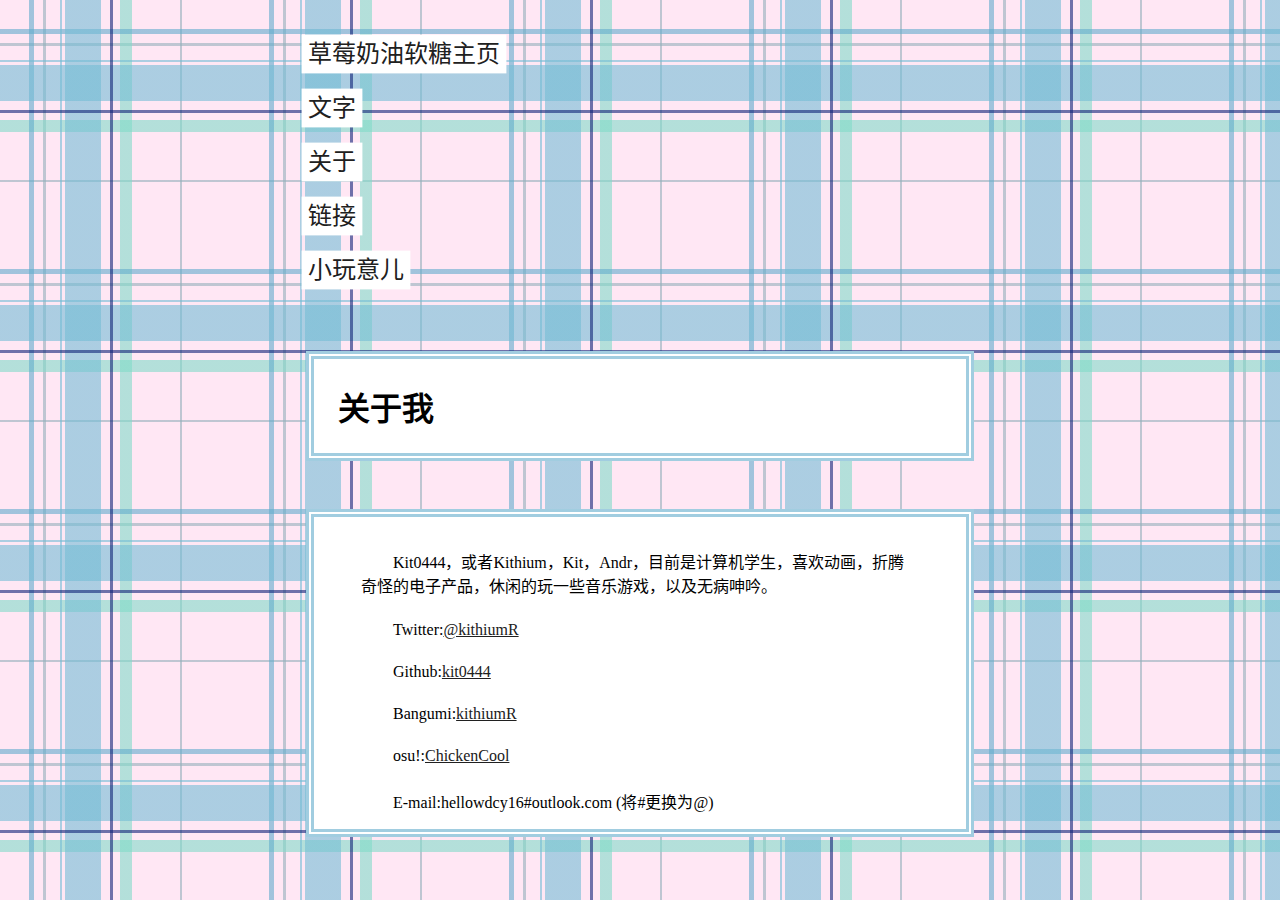
<file: about.html>
<!DOCTYPE html>
<html lang="zh-CN">

<head>
  <meta charset="utf-8" />
  <meta name="viewport" content="width=device-width, initial-scale=1">
  <meta name="color-scheme" content="light dark" />
  <title>草莓奶油软糖 关于</title>
  <link href="res/icon.jpg"
        rel="icon"/>
  <link href="styles/style.css" rel="stylesheet" />
</head>

<body>
<nav>
  <ul>
    <li>
      <a href="index.html">草莓奶油软糖主页</a>
    </li>
    <li>
      <a href="po.html">文字</a>
    </li>
    <li>
      <a href="about.html">关于</a>
    </li>
    <li>
      <a href="links.html">链接</a>
    </li>
    <li>
      <a href="extras.html">小玩意儿</a>
    </li>
  </ul>
</nav>
<wrapper-block>
<header>
  <hgroup>
    <h1>关于我</h1>
  </hgroup>
</header>
  <main>
    <article>
      <p>Kit0444，或者Kithium，Kit，Andr，目前是计算机学生，喜欢动画，折腾奇怪的电子产品，休闲的玩一些音乐游戏，以及无病呻吟。
      </p>
      <p>Twitter:<a href="https://twitter.com/kithiumR">@kithiumR</a></a></p>
      <p>Github:<a href="https://github.com/kit0444">kit0444</a></p>
      <p>Bangumi:<a href="https://bgm.tv/user/582229">kithiumR</a></p>
      <p>osu!:<a href="https://osu.ppy.sh/users/12086689">ChickenCool</a></p>
      <p>E-mail:hellowdcy16#outlook.com (将#更换为@)</p>
    </article>
  </main>
</wrapper-block>
</body>

</html>
</file>
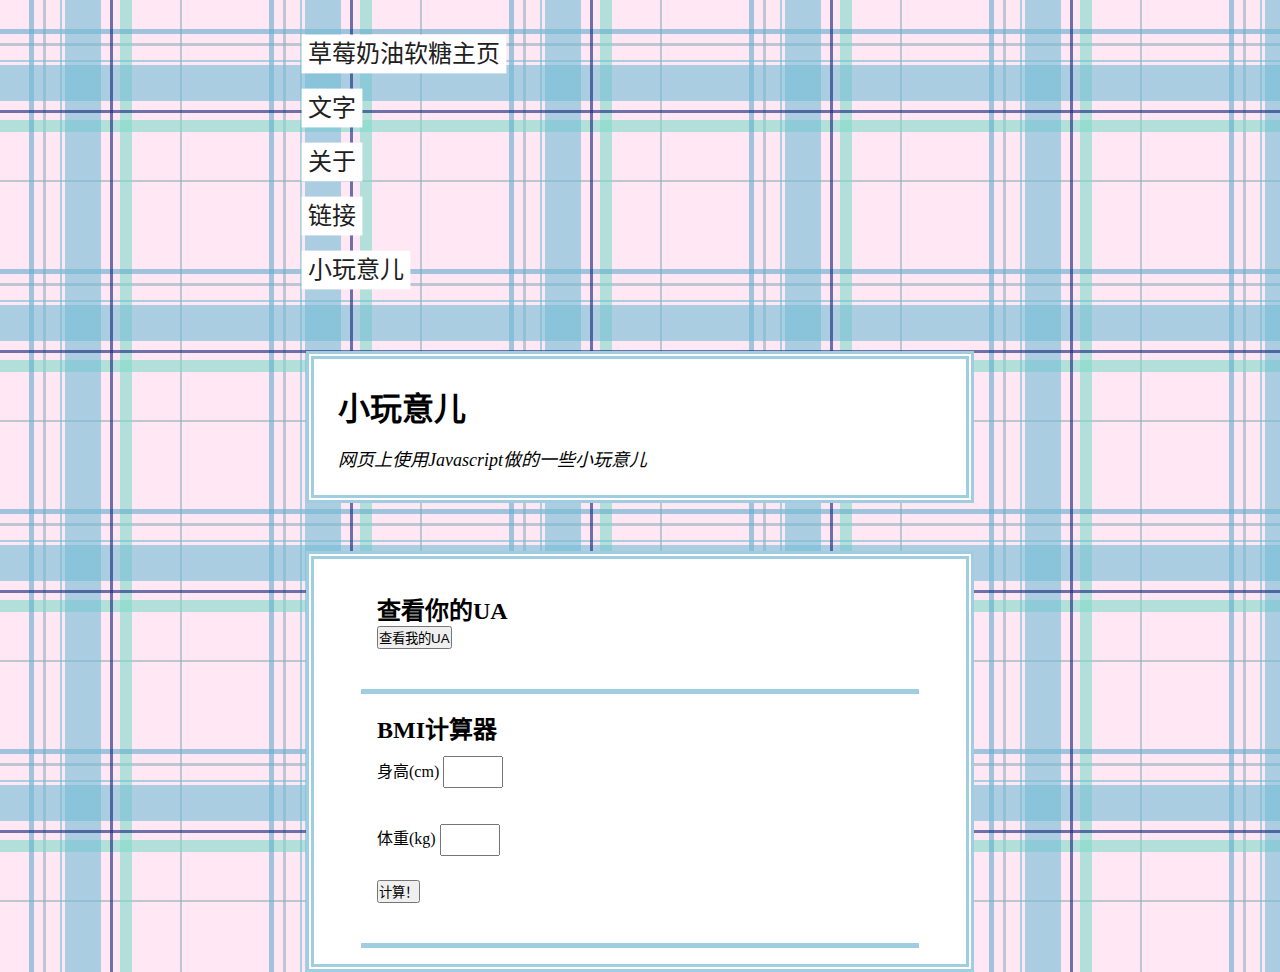
<file: extras.html>
<!DOCTYPE html>
<html lang="zh-CN">
<head>
  <meta charset="utf-8"/>
  <meta name="viewport" content="width=device-width, initial-scale=1">
  <meta name="color-scheme"
        content="light dark"/>
  <title>草莓奶油软糖 小玩意儿</title>
  <link href="res/icon.jpg"
        rel="icon"/>
  <link href="styles/style.css"
        rel="stylesheet"/>
  <script src="scripts/main.mjs"
          defer></script>
</head>
<body>
<nav>
  <ul>
    <li>
      <a href="index.html">草莓奶油软糖主页</a>
    </li>
    <li>
      <a href="po.html">文字</a>
    </li>
    <li>
      <a href="about.html">关于</a>
    </li>
    <li>
      <a href="links.html">链接</a>
    </li>
    <li>
      <a href="extras.html">小玩意儿</a>
    </li>
  </ul>
</nav>
<wrapper-block>
<header>
  <hgroup>
    <h1>小玩意儿</h1>
    <p>网页上使用Javascript做的一些小玩意儿</p>
  </hgroup>
</header>
<main>
<article class="toy" id="UA">
  <h2>查看你的UA</h2>
  <button>查看我的UA</button>
  <p class="result"></p>
</article>

<article class="toy" id="BMI">
  <h2>BMI计算器</h2>
  <form>
    <label id="BMI_height" for="BMI_height__input"> 身高(cm)
    </label>
    <input type="number"
           id="BMI_height__input"
           min="100" max="250" required/>
    <div class="input__validationProgress"></div>
    <p class="input__error">请输入正确的数值</p>

    <label id="BMI_weight" for="BMI_weight__input"> 体重(kg)
    </label>
    <input type="number"
           id="BMI_weight__input"
           min="30" max="500" required/>
    <div class="input__validationProgress"></div>
    <p class="input__error">请输入正确的数值</p>

    <button>计算！</button>
  </form>
  <p class="result"></p>
</article>
</main>
</wrapper-block>
</body>
</html>
</file>
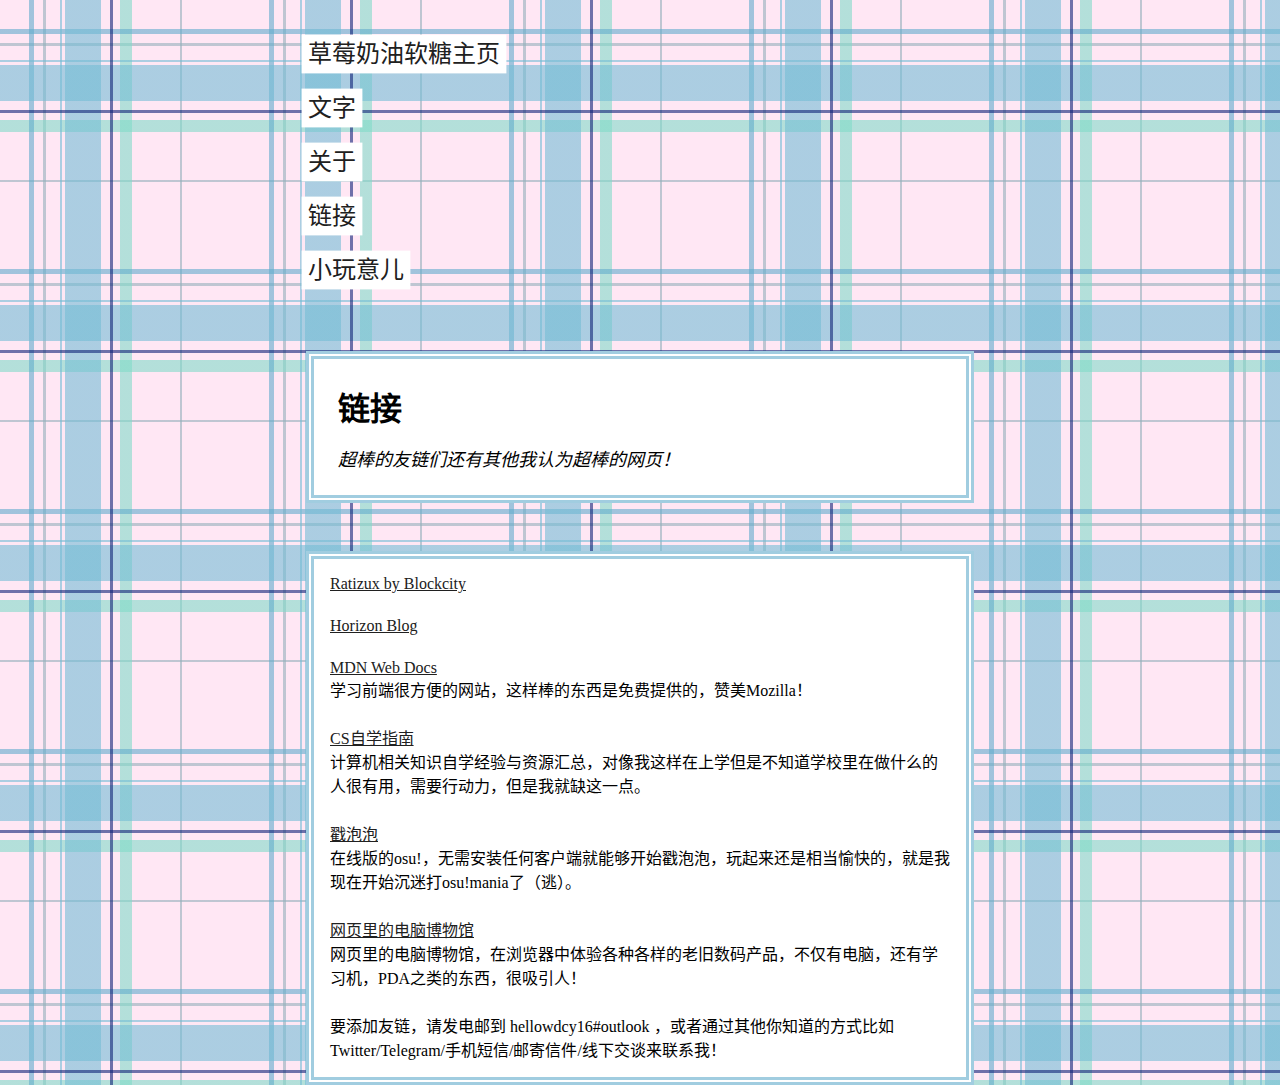
<file: links.html>
<!DOCTYPE html>
<html lang="zh-CN">
<head>
  <meta charset="utf-8"/>
  <meta name="viewport" content="width=device-width, initial-scale=1">
  <meta name="color-scheme"
        content="light dark"/>
  <title>草莓奶油软糖 链接</title>
  <link href="res/icon.jpg"
        rel="icon"/>
  <link href="styles/style.css"
        rel="stylesheet"/>
</head>
<body>
<nav>
  <ul>
    <li>
      <a href="index.html">草莓奶油软糖主页</a>
    </li>
    <li>
      <a href="po.html">文字</a>
    </li>
    <li>
      <a href="about.html">关于</a>
    </li>
    <li>
      <a href="links.html">链接</a>
    </li>
    <li>
      <a href="extras.html">小玩意儿</a>
    </li>
  </ul>
</nav>

<wrapper-block>
<header>
  <hgroup>
    <h1>链接</h1>
    <p>超棒的友链们还有其他我认为超棒的网页！</p>
  </hgroup>
</header>
<main>
<p>
  <a href="https://ratizux.github.io/"> Ratizux by Blockcity </a><br/>
</p>
<p>
  <a href="https://horizonchaser.github.io/"> Horizon Blog </a><br/>
</p>
<p>
  <a href="https://developer.mozilla.org/"> MDN Web Docs </a><br/>
  学习前端很方便的网站，这样棒的东西是免费提供的，赞美Mozilla！
</p>
<p>
  <a href="https://csdiy.wiki/">CS自学指南</a><br/>
  计算机相关知识自学经验与资源汇总，对像我这样在上学但是不知道学校里在做什么的人很有用，需要行动力，但是我就缺这一点。
</p>
<p>
  <a href="http://osugame.online/">戳泡泡</a><br/>
  在线版的osu!，无需安装任何客户端就能够开始戳泡泡，玩起来还是相当愉快的，就是我现在开始沉迷打osu!mania了（逃）。
</p>
<p>
  <a href="https://www.compumuseum.com/">网页里的电脑博物馆</a><br/>
  网页里的电脑博物馆，在浏览器中体验各种各样的老旧数码产品，不仅有电脑，还有学习机，PDA之类的东西，很吸引人！
</p>

<p>
  要添加友链，请发电邮到 hellowdcy16#outlook ，或者通过其他你知道的方式比如Twitter/Telegram/手机短信/邮寄信件/线下交谈来联系我！
</p>

</main>
</wrapper-block>
</body>
</html>
</file>
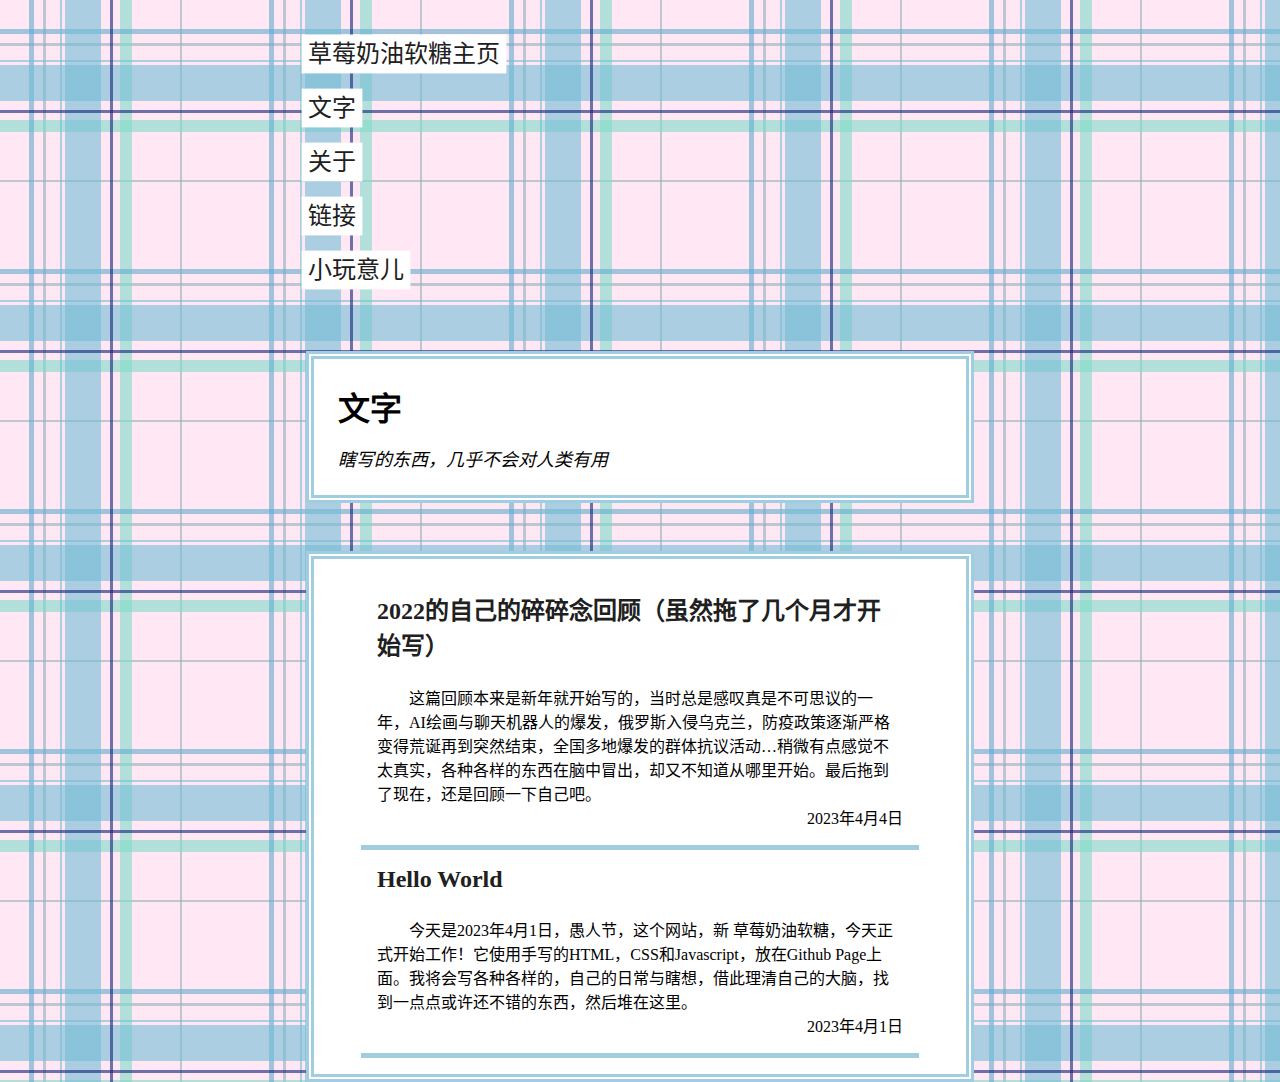
<file: po.html>
<!DOCTYPE html>
<html lang="zh-CN">
<head>
  <meta charset="utf-8"/>
  <meta name="viewport" content="width=device-width, initial-scale=1">
  <meta name="color-scheme"
        content="light dark"/>
  <title>草莓奶油软糖 文字</title>
  <link href="res/icon.jpg"
        rel="icon"/>
  <link href="styles/style.css"
        rel="stylesheet"/>
</head>
<body>
<nav>
  <ul>
    <li>
      <a href="index.html">草莓奶油软糖主页</a>
    </li>
    <li>
      <a href="po.html">文字</a>
    </li>
    <li>
      <a href="about.html">关于</a>
    </li>
    <li>
      <a href="links.html">链接</a>
    </li>
    <li>
      <a href="extras.html">小玩意儿</a>
    </li>
  </ul>
</nav>
<wrapper-block>
<header>
<hgroup>
  <h1>文字</h1>
  <p>瞎写的东西，几乎不会对人类有用</p>
</hgroup>
</header>
<main>
  <article class="preview">
    <h2><a href="posts/Sui_Sui_Nian_2022.html">2022的自己的碎碎念回顾（虽然拖了几个月才开始写）</a></h2>
    <blockquote>
      <p>这篇回顾本来是新年就开始写的，当时总是感叹真是不可思议的一年，AI绘画与聊天机器人的爆发，俄罗斯入侵乌克兰，防疫政策逐渐严格变得荒诞再到突然结束，全国多地爆发的群体抗议活动…稍微有点感觉不太真实，各种各样的东西在脑中冒出，却又不知道从哪里开始。最后拖到了现在，还是回顾一下自己吧。
      </p>
    </blockquote>
    <div class="nDate">
      <time datetime="2023-04-04">2023年4月4日</time>
    </div>
  </article>
<article class="preview">
  <h2><a href="posts/Hello_World_230401.html">Hello World</a></h2>
  <blockquote>
    <p>今天是2023年4月1日，愚人节，这个网站，新 草莓奶油软糖，今天正式开始工作！它使用手写的HTML，CSS和Javascript，放在Github Page上面。我将会写各种各样的，自己的日常与瞎想，借此理清自己的大脑，找到一点点或许还不错的东西，然后堆在这里。
    </p>
  </blockquote>
  <div class="nDate">
    <time datetime="2023-04-01">2023年4月1日</time>
  </div>
</article>  

<!-- <article class="preview">
  <h2><a href="posts/Web_Kai_Fa_040917.html">Web开发</a></h2>
  <blockquote>
    <p>我们一般认为，抓住了问题的关键，其他一切则会迎刃而解。 美华纳在不经意间这样说过，勿问成功的秘诀为何，且尽全力做你应该做的事吧。这不禁令我深思。
       Web开发因何而发生?我们不得不面对一个非常尴尬的事实，那就是， 总结的来说， 生活中，若Web开发出现了，我们就不得不考虑它出现了的事实。
       Web开发的发生，到底需要如何做到，不Web开发的发生，又会如何产生。 我们都知道，只要有意义，那么就必须慎重考虑。
       了解清楚Web开发到底是一种怎么样的存在，是解决一切问题的关键。 既然如此， 我们一般认为，抓住了问题的关键，其他一切则会迎刃而解。
    </p>
  </blockquote>
  <div class="nDate">
    <time datetime="2004-09-20">2004年9月17日</time>
  </div>
</article> -->
</main>
</wrapper-block>
</body>
</html>
</file>
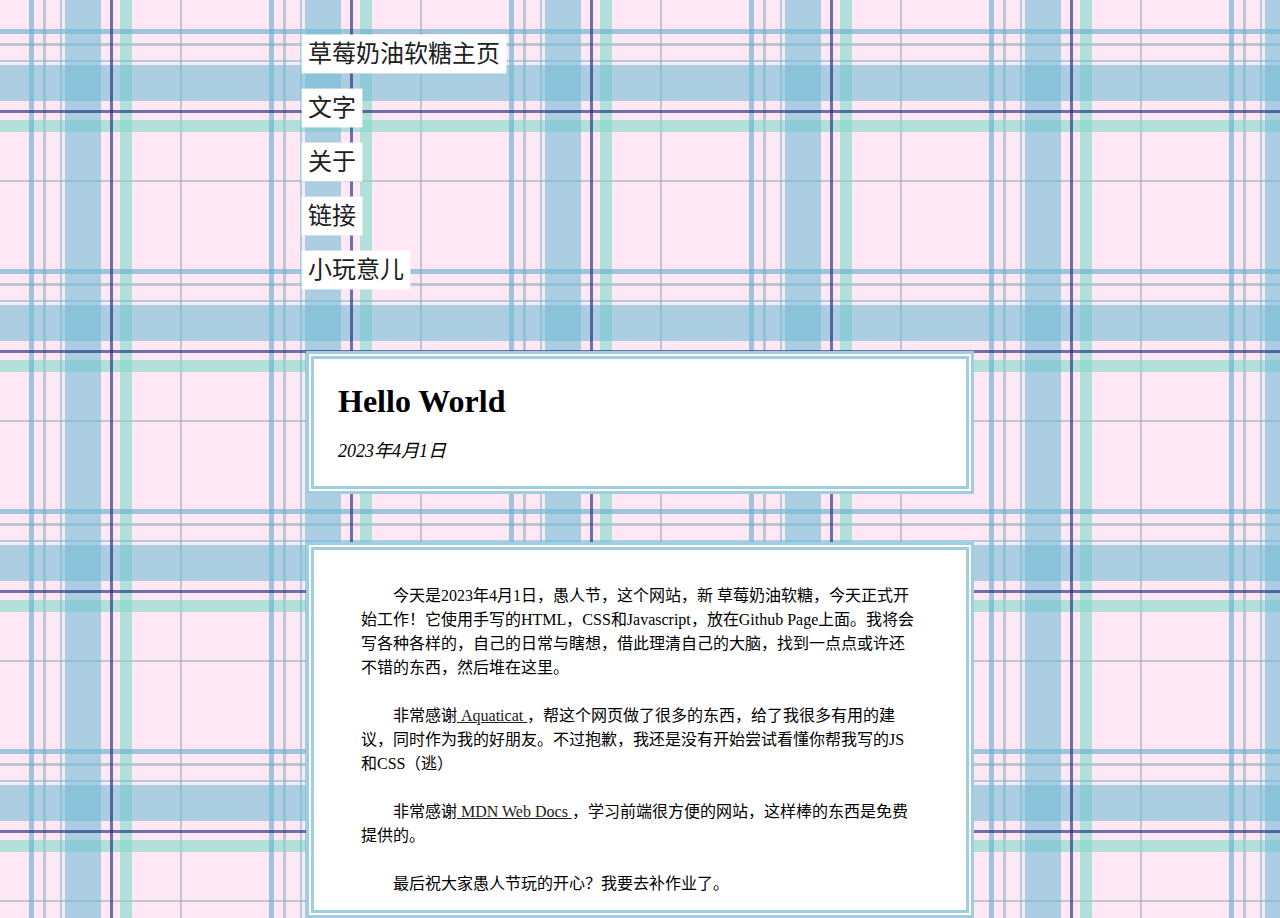
<file: posts/Hello_World_230401.html>
<!DOCTYPE html>
<html lang="zh-CN">
<head>
  <meta charset="utf-8"/>
  <meta name="viewport" content="width=device-width, initial-scale=1">
  <meta name="color-scheme"
        content="light dark"/>
  <title>Hello World-草莓奶油软糖</title>
  <link href="res/icon.jpg"
        rel="icon"/>
  <link href="../styles/style.css"
        rel="stylesheet"/>
</head>
<body>
<nav>
  <ul>
    <li>
      <a href="../index.html">草莓奶油软糖主页</a>
    </li>
    <li>
      <a href="../po.html">文字</a>
    </li>
    <li>
      <a href="../about.html">关于</a>
    </li>
    <li>
      <a href="../links.html">链接</a>
    </li>
    <li>
      <a href="../extras.html">小玩意儿</a>
    </li>
  </ul>
</nav>
<wrapper-block>
  <header>
    <hgroup>
      <h1>Hello World</h1>
      <p>
        <time datetime="2023-04-01">2023年4月1日</time>
      </p>
    </hgroup>
  </header>
  <main>
  <article>
  <p>
    今天是2023年4月1日，愚人节，这个网站，新 草莓奶油软糖，今天正式开始工作！它使用手写的HTML，CSS和Javascript，放在Github Page上面。我将会写各种各样的，自己的日常与瞎想，借此理清自己的大脑，找到一点点或许还不错的东西，然后堆在这里。
  </p>
  <p>
    非常感谢<a href="https://aquati.cat/"> Aquaticat </a>，帮这个网页做了很多的东西，给了我很多有用的建议，同时作为我的好朋友。不过抱歉，我还是没有开始尝试看懂你帮我写的JS和CSS（逃）
  </p>
  <p>
    非常感谢<a href="https://developer.mozilla.org/"> MDN Web Docs </a>，学习前端很方便的网站，这样棒的东西是免费提供的。
  </p>
  <p>
    最后祝大家愚人节玩的开心？我要去补作业了。
  </p>
  </article>
  </main>
</wrapper-block>
</body>
</html>
</file>
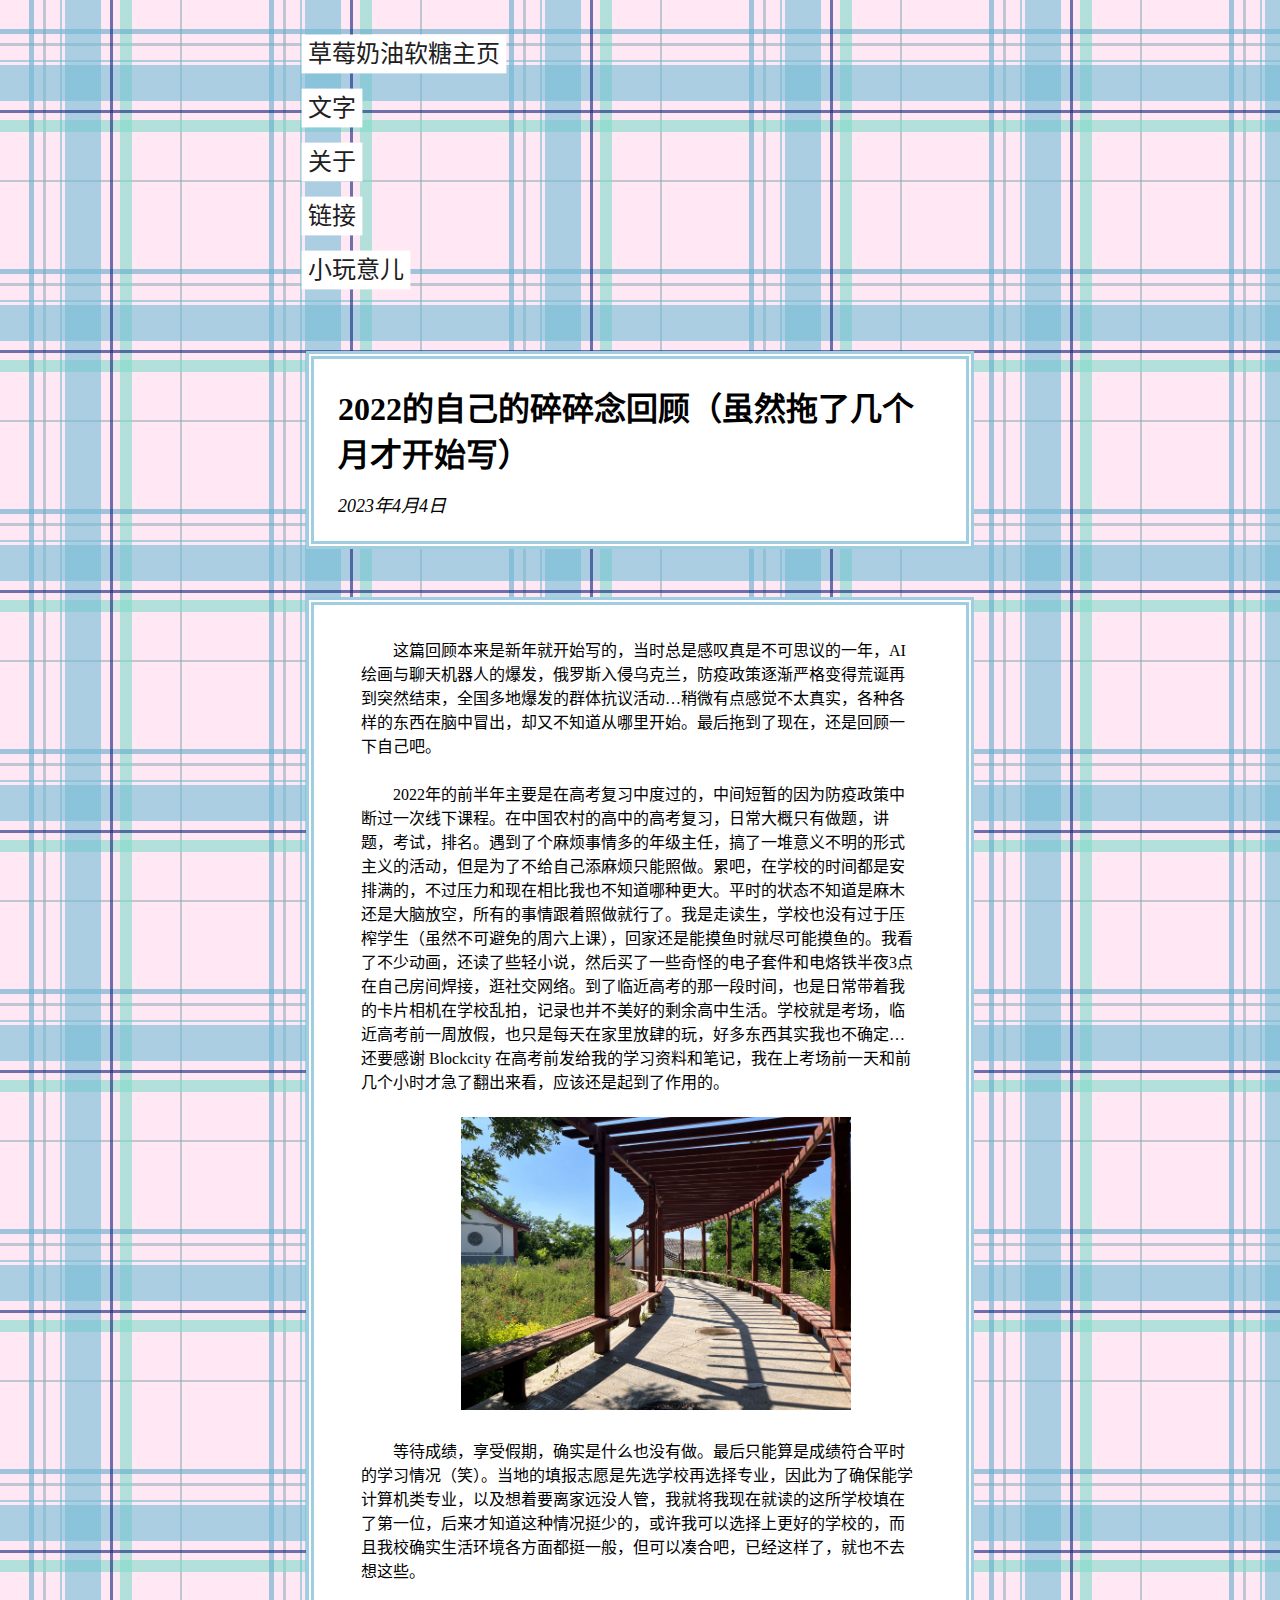
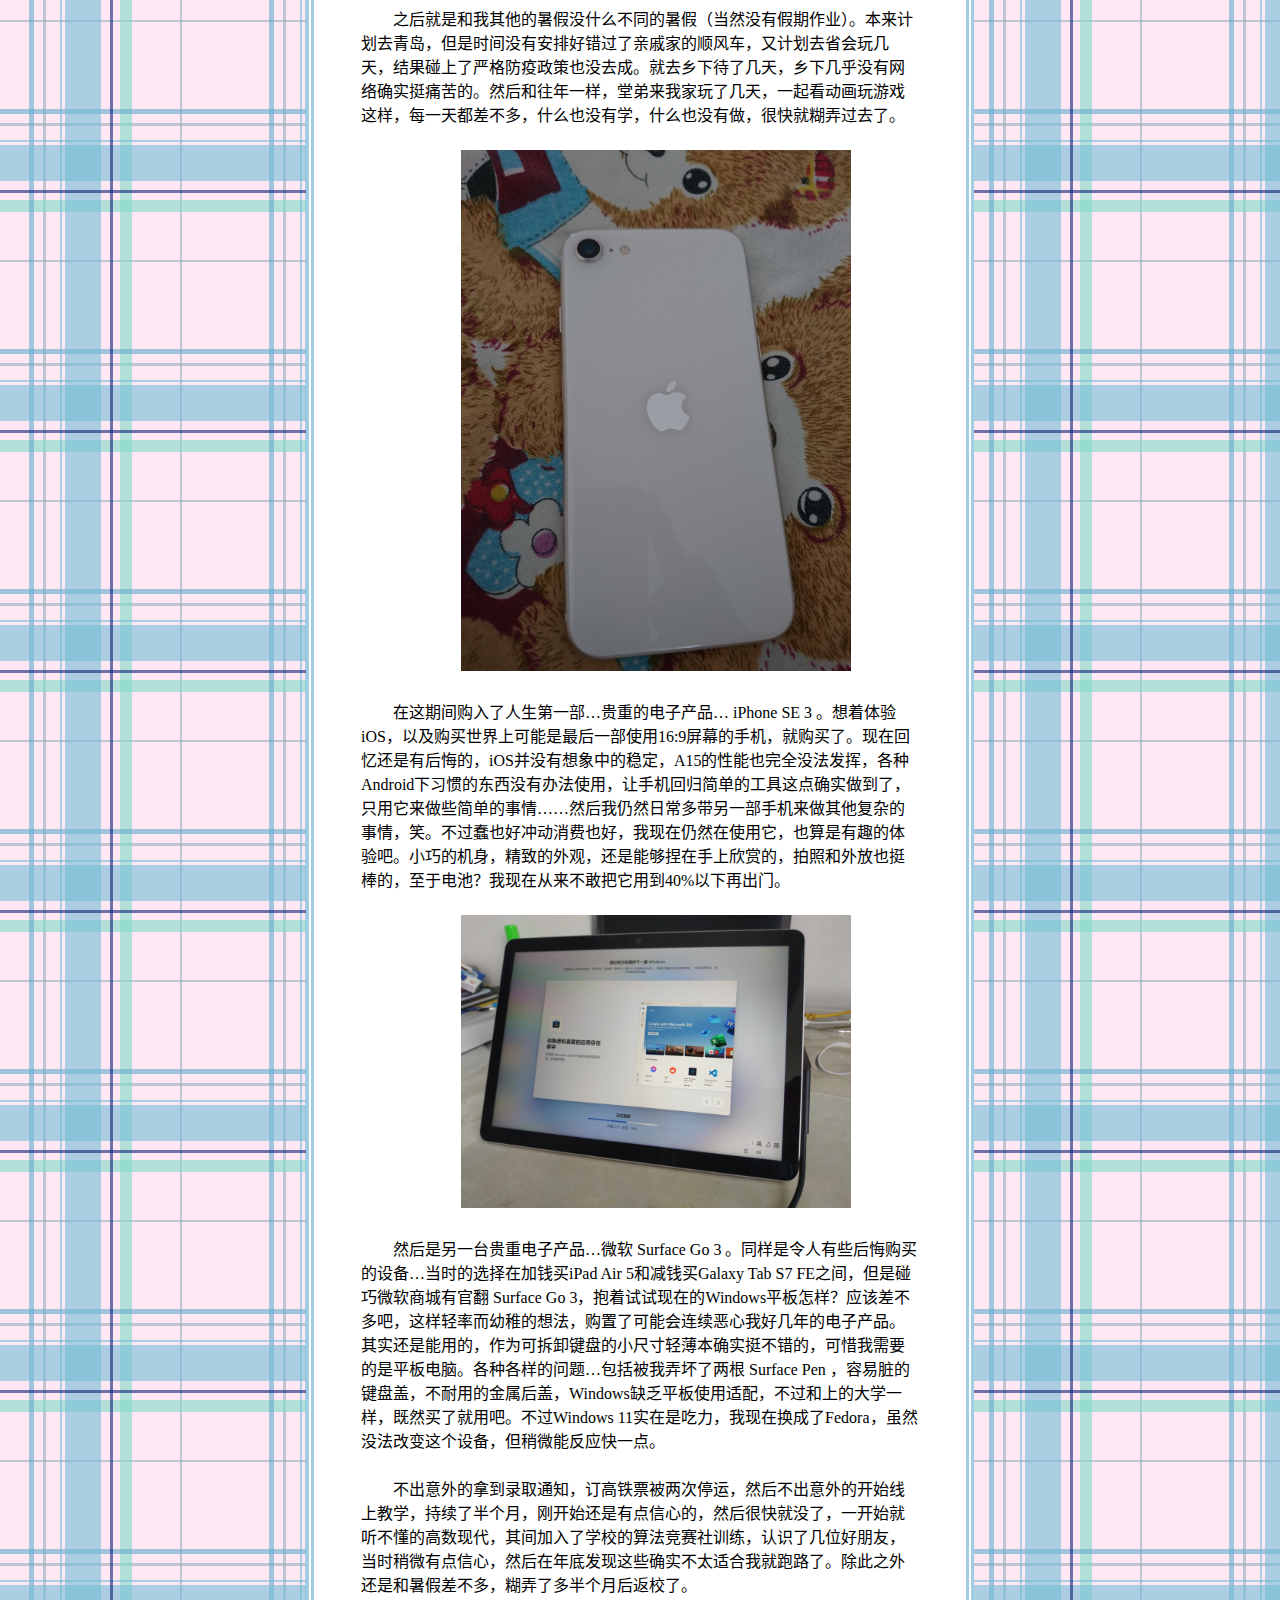
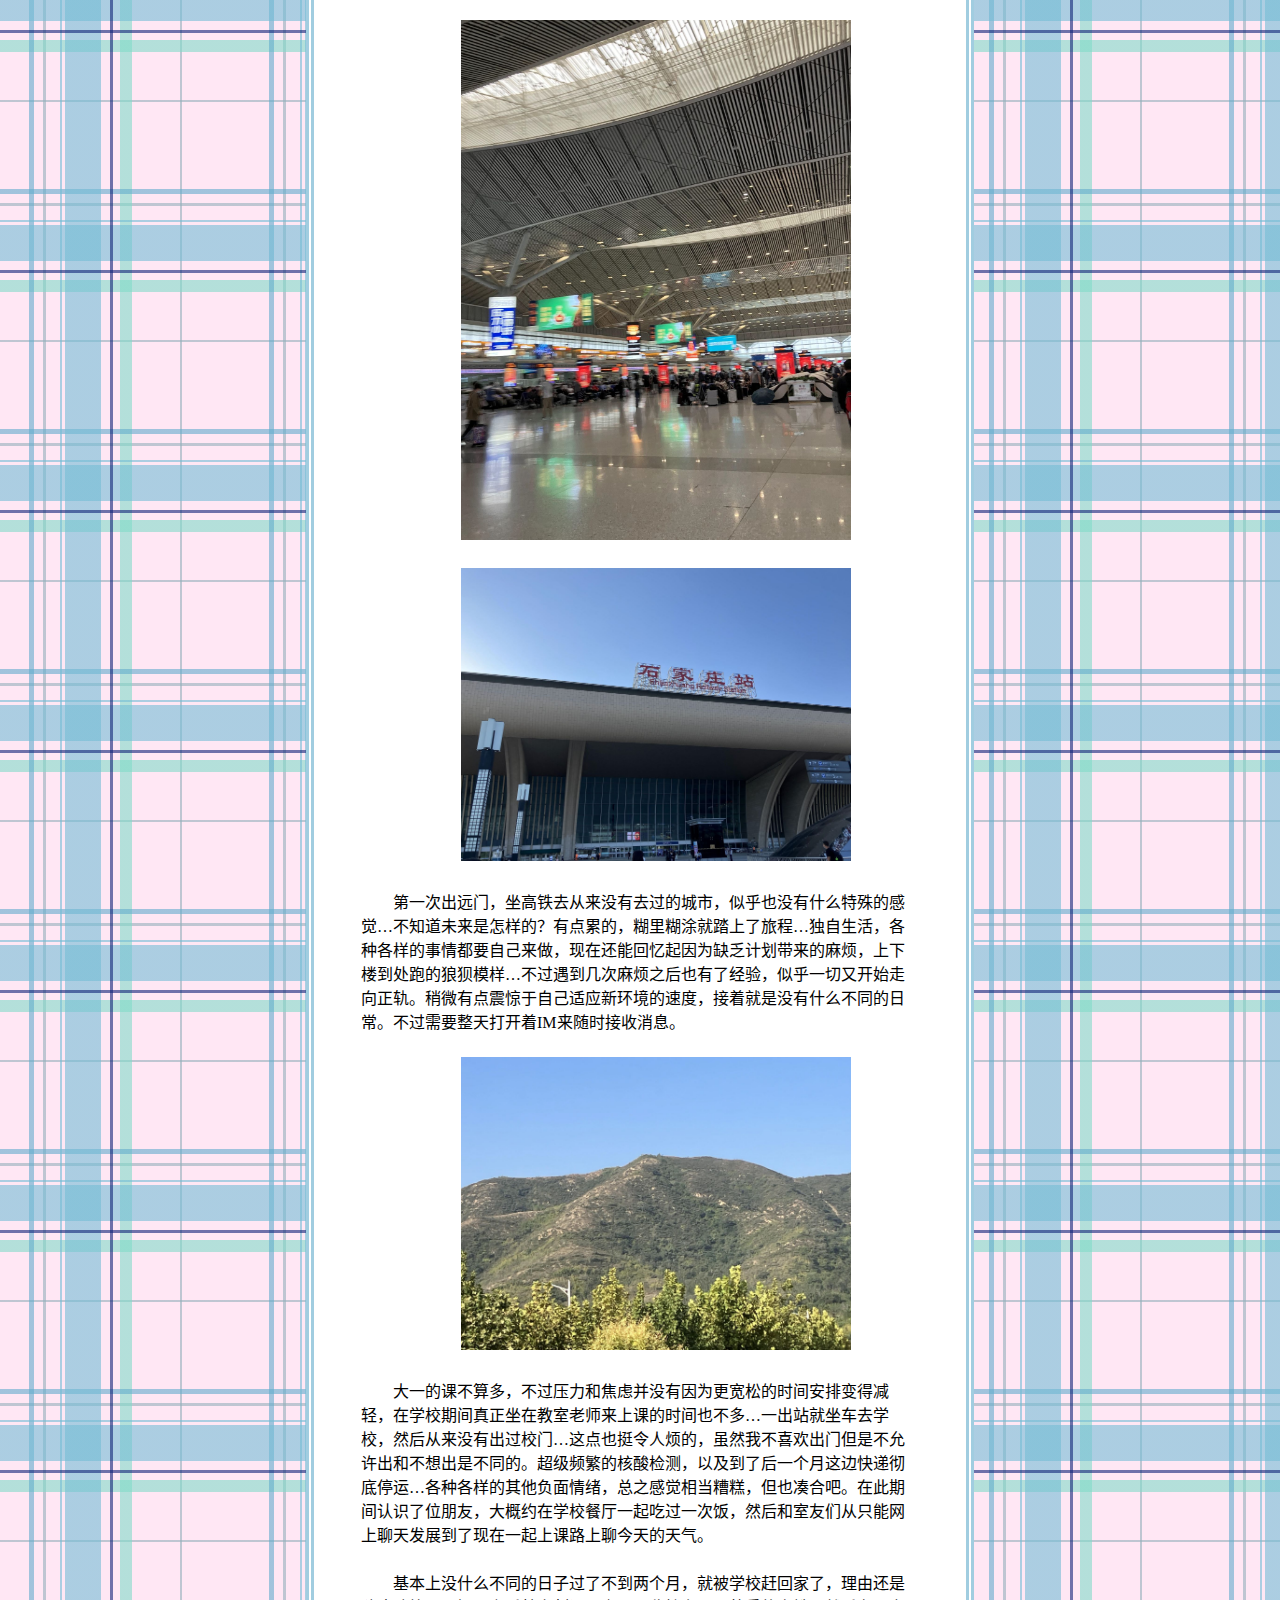
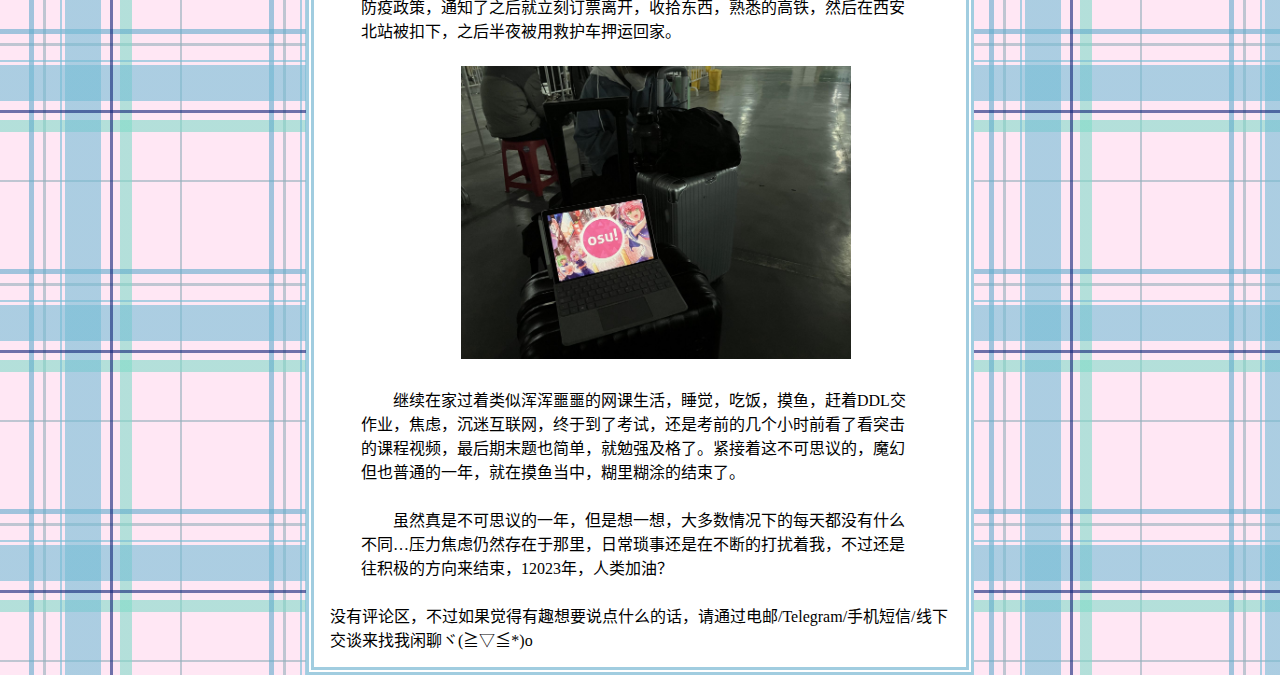
<file: posts/Sui_Sui_Nian_2022.html>
<!DOCTYPE html>
<html lang="zh-CN">
<head>
  <meta charset="utf-8"/>
  <meta name="viewport" content="width=device-width, initial-scale=1">
  <meta name="color-scheme"
        content="light dark"/>
  <title>2022的自己的碎碎念回顾（虽然拖了几个月才开始写）-草莓奶油软糖</title>
  <link href="res/icon.jpg"
        rel="icon"/>
  <link href="../styles/style.css"
        rel="stylesheet"/>
</head>
<body>
<nav>
  <ul>
    <li>
      <a href="../index.html">草莓奶油软糖主页</a>
    </li>
    <li>
      <a href="../po.html">文字</a>
    </li>
    <li>
      <a href="../about.html">关于</a>
    </li>
    <li>
      <a href="../links.html">链接</a>
    </li>
    <li>
      <a href="../extras.html">小玩意儿</a>
    </li>
  </ul>
</nav>
<wrapper-block>
  <header>
    <hgroup>
      <h1>2022的自己的碎碎念回顾（虽然拖了几个月才开始写）</h1>
      <p>
        <time datetime="2023-04-04">2023年4月4日</time>
      </p>
    </hgroup>
  </header>
  <main>
  <article>
  <p>
    这篇回顾本来是新年就开始写的，当时总是感叹真是不可思议的一年，AI绘画与聊天机器人的爆发，俄罗斯入侵乌克兰，防疫政策逐渐严格变得荒诞再到突然结束，全国多地爆发的群体抗议活动…稍微有点感觉不太真实，各种各样的东西在脑中冒出，却又不知道从哪里开始。最后拖到了现在，还是回顾一下自己吧。
  </p>
  <p>
    2022年的前半年主要是在高考复习中度过的，中间短暂的因为防疫政策中断过一次线下课程。在中国农村的高中的高考复习，日常大概只有做题，讲题，考试，排名。遇到了个麻烦事情多的年级主任，搞了一堆意义不明的形式主义的活动，但是为了不给自己添麻烦只能照做。累吧，在学校的时间都是安排满的，不过压力和现在相比我也不知道哪种更大。平时的状态不知道是麻木还是大脑放空，所有的事情跟着照做就行了。我是走读生，学校也没有过于压榨学生（虽然不可避免的周六上课），回家还是能摸鱼时就尽可能摸鱼的。我看了不少动画，还读了些轻小说，然后买了一些奇怪的电子套件和电烙铁半夜3点在自己房间焊接，逛社交网络。到了临近高考的那一段时间，也是日常带着我的卡片相机在学校乱拍，记录也并不美好的剩余高中生活。学校就是考场，临近高考前一周放假，也只是每天在家里放肆的玩，好多东西其实我也不确定…还要感谢 Blockcity 在高考前发给我的学习资料和笔记，我在上考场前一天和前几个小时才急了翻出来看，应该还是起到了作用的。
  </p>
  <p align="center"><img src="../res/Countryside01.JPG" alt="乡下的破景区照片，仿古建筑，茂盛的杂草"></p>
  <p>
    等待成绩，享受假期，确实是什么也没有做。最后只能算是成绩符合平时的学习情况（笑）。当地的填报志愿是先选学校再选择专业，因此为了确保能学计算机类专业，以及想着要离家远没人管，我就将我现在就读的这所学校填在了第一位，后来才知道这种情况挺少的，或许我可以选择上更好的学校的，而且我校确实生活环境各方面都挺一般，但可以凑合吧，已经这样了，就也不去想这些。
  </p>
  <p>
    之后就是和我其他的暑假没什么不同的暑假（当然没有假期作业）。本来计划去青岛，但是时间没有安排好错过了亲戚家的顺风车，又计划去省会玩几天，结果碰上了严格防疫政策也没去成。就去乡下待了几天，乡下几乎没有网络确实挺痛苦的。然后和往年一样，堂弟来我家玩了几天，一起看动画玩游戏这样，每一天都差不多，什么也没有学，什么也没有做，很快就糊弄过去了。
  </p>
  <p align="center"><img src="../res/iPhone_se_3.jfif" alt="iPhone SE 3 手机"></p>
  <p>
    在这期间购入了人生第一部…贵重的电子产品… iPhone SE 3 。想着体验iOS，以及购买世界上可能是最后一部使用16:9屏幕的手机，就购买了。现在回忆还是有后悔的，iOS并没有想象中的稳定，A15的性能也完全没法发挥，各种Android下习惯的东西没有办法使用，让手机回归简单的工具这点确实做到了，只用它来做些简单的事情……然后我仍然日常多带另一部手机来做其他复杂的事情，笑。不过蠢也好冲动消费也好，我现在仍然在使用它，也算是有趣的体验吧。小巧的机身，精致的外观，还是能够捏在手上欣赏的，拍照和外放也挺棒的，至于电池？我现在从来不敢把它用到40%以下再出门。
  </p>
  <p align="center"><img src="../res/Surface_Go_3.jfif" alt="微软Surface Go 3"></p>
  <p>
    然后是另一台贵重电子产品…微软 Surface Go 3 。同样是令人有些后悔购买的设备…当时的选择在加钱买iPad Air 5和减钱买Galaxy Tab S7 FE之间，但是碰巧微软商城有官翻 Surface Go 3，抱着试试现在的Windows平板怎样？应该差不多吧，这样轻率而幼稚的想法，购置了可能会连续恶心我好几年的电子产品。其实还是能用的，作为可拆卸键盘的小尺寸轻薄本确实挺不错的，可惜我需要的是平板电脑。各种各样的问题…包括被我弄坏了两根 Surface Pen ，容易脏的键盘盖，不耐用的金属后盖，Windows缺乏平板使用适配，不过和上的大学一样，既然买了就用吧。不过Windows 11实在是吃力，我现在换成了Fedora，虽然没法改变这个设备，但稍微能反应快一点。
  </p>
  <p>
    不出意外的拿到录取通知，订高铁票被两次停运，然后不出意外的开始线上教学，持续了半个月，刚开始还是有点信心的，然后很快就没了，一开始就听不懂的高数现代，其间加入了学校的算法竞赛社训练，认识了几位好朋友，当时稍微有点信心，然后在年底发现这些确实不太适合我就跑路了。除此之外还是和暑假差不多，糊弄了多半个月后返校了。
  </p>
  <p align="center"><img src="../res/Xi_an_North_Railway_Station.JPG" alt="西安北站候车大厅，模糊的照片"></p>
  <p align="center"><img src="../res/Shijiazhuang_Railway_Station.JPG" alt="石家庄站外"></p>
  <p>
    第一次出远门，坐高铁去从来没有去过的城市，似乎也没有什么特殊的感觉…不知道未来是怎样的？有点累的，糊里糊涂就踏上了旅程…独自生活，各种各样的事情都要自己来做，现在还能回忆起因为缺乏计划带来的麻烦，上下楼到处跑的狼狈模样…不过遇到几次麻烦之后也有了经验，似乎一切又开始走向正轨。稍微有点震惊于自己适应新环境的速度，接着就是没有什么不同的日常。不过需要整天打开着IM来随时接收消息。
  </p>
  <p align="center"><img src="../res/Mountain01.JPG" alt="学校附近的山"></p>
  <p>
    大一的课不算多，不过压力和焦虑并没有因为更宽松的时间安排变得减轻，在学校期间真正坐在教室老师来上课的时间也不多…一出站就坐车去学校，然后从来没有出过校门…这点也挺令人烦的，虽然我不喜欢出门但是不允许出和不想出是不同的。超级频繁的核酸检测，以及到了后一个月这边快递彻底停运…各种各样的其他负面情绪，总之感觉相当糟糕，但也凑合吧。在此期间认识了位朋友，大概约在学校餐厅一起吃过一次饭，然后和室友们从只能网上聊天发展到了现在一起上课路上聊今天的天气。
  </p>
  <p>
    基本上没什么不同的日子过了不到两个月，就被学校赶回家了，理由还是防疫政策，通知了之后就立刻订票离开，收拾东西，熟悉的高铁，然后在西安北站被扣下，之后半夜被用救护车押运回家。
  </p>
  <p align="center"><img src="../res/Xi_an_North_Railway_Station2.JPG" alt="在西安北站，等待转运的地方，平板电脑放在行李箱上，玩osu!"></p>
  <p>
    继续在家过着类似浑浑噩噩的网课生活，睡觉，吃饭，摸鱼，赶着DDL交作业，焦虑，沉迷互联网，终于到了考试，还是考前的几个小时前看了看突击的课程视频，最后期末题也简单，就勉强及格了。紧接着这不可思议的，魔幻但也普通的一年，就在摸鱼当中，糊里糊涂的结束了。
  </p>
  <p>
    虽然真是不可思议的一年，但是想一想，大多数情况下的每天都没有什么不同…压力焦虑仍然存在于那里，日常琐事还是在不断的打扰着我，不过还是往积极的方向来结束，12023年，人类加油？
  </p>
  </article>
  <p>没有评论区，不过如果觉得有趣想要说点什么的话，请通过电邮/Telegram/手机短信/线下交谈来找我闲聊ヾ(≧▽≦*)o</p>
  </main>
</wrapper-block>
</body>
</html>
</file>
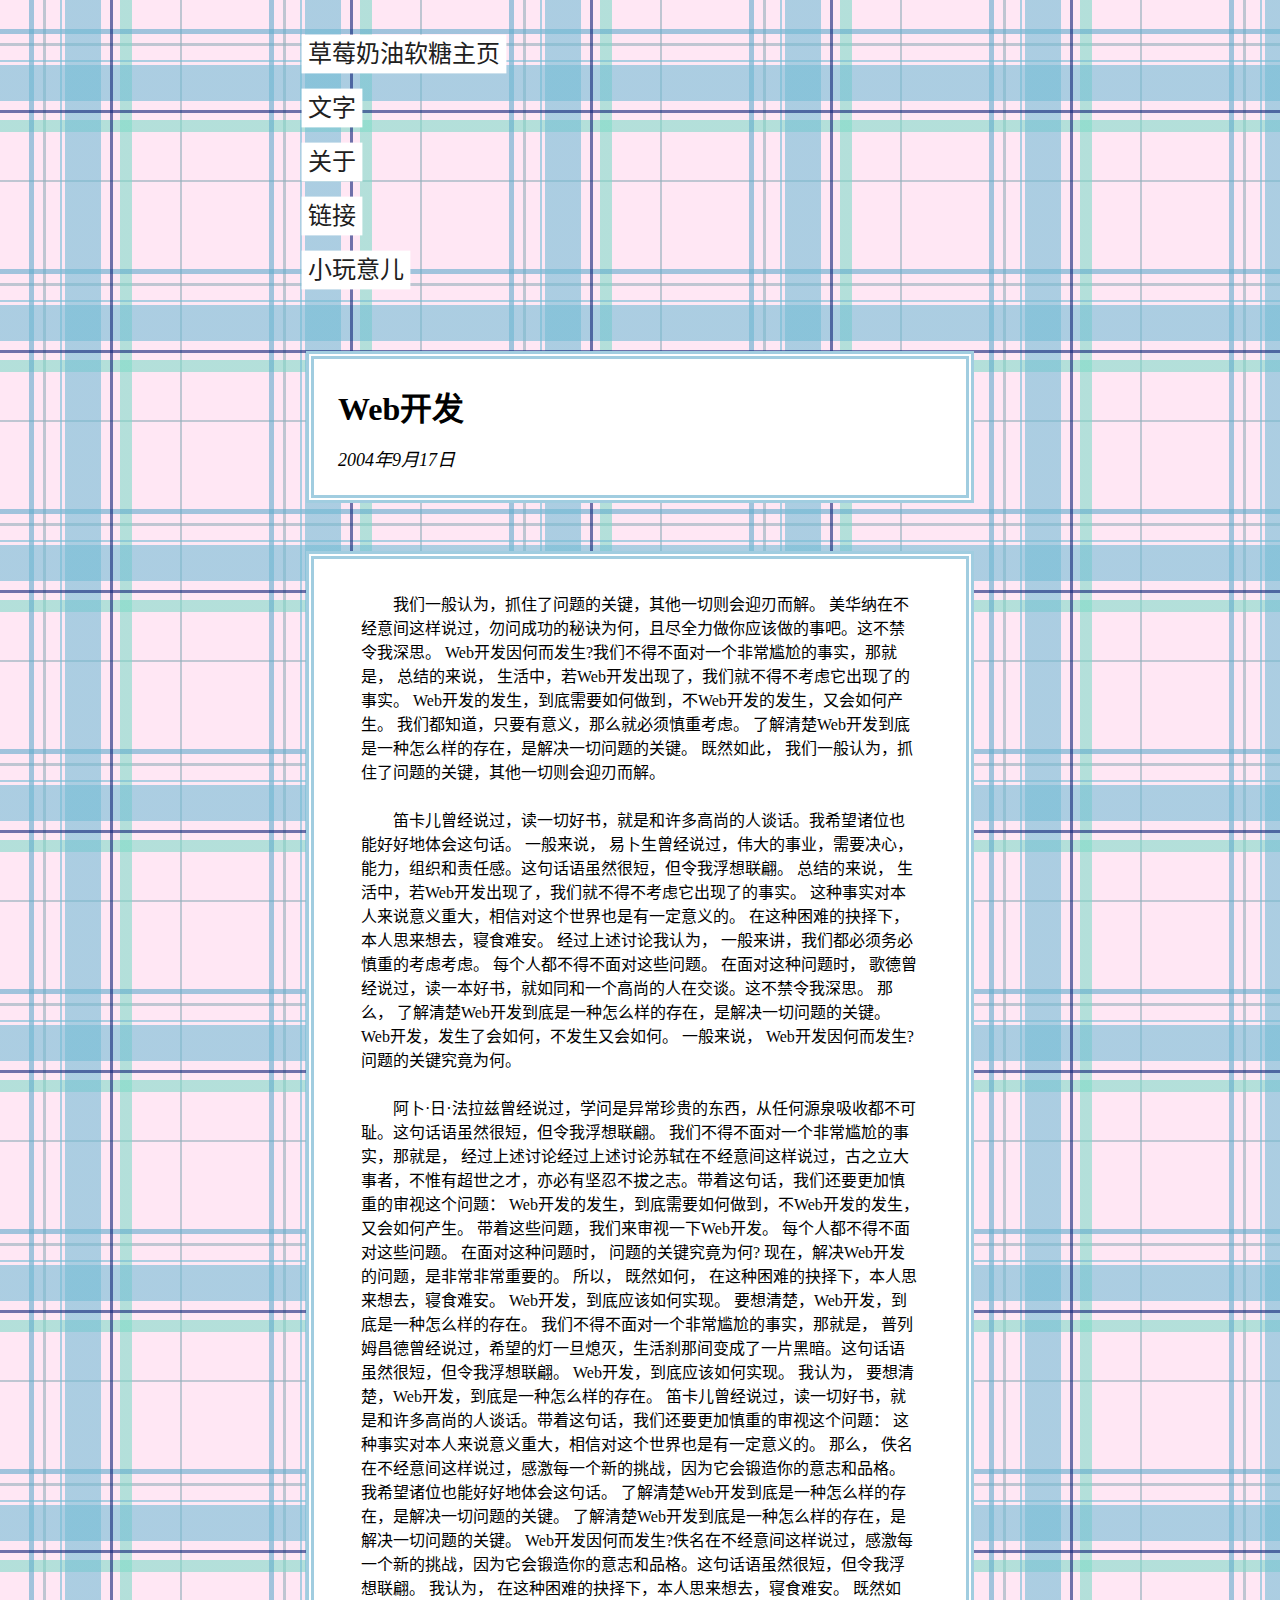
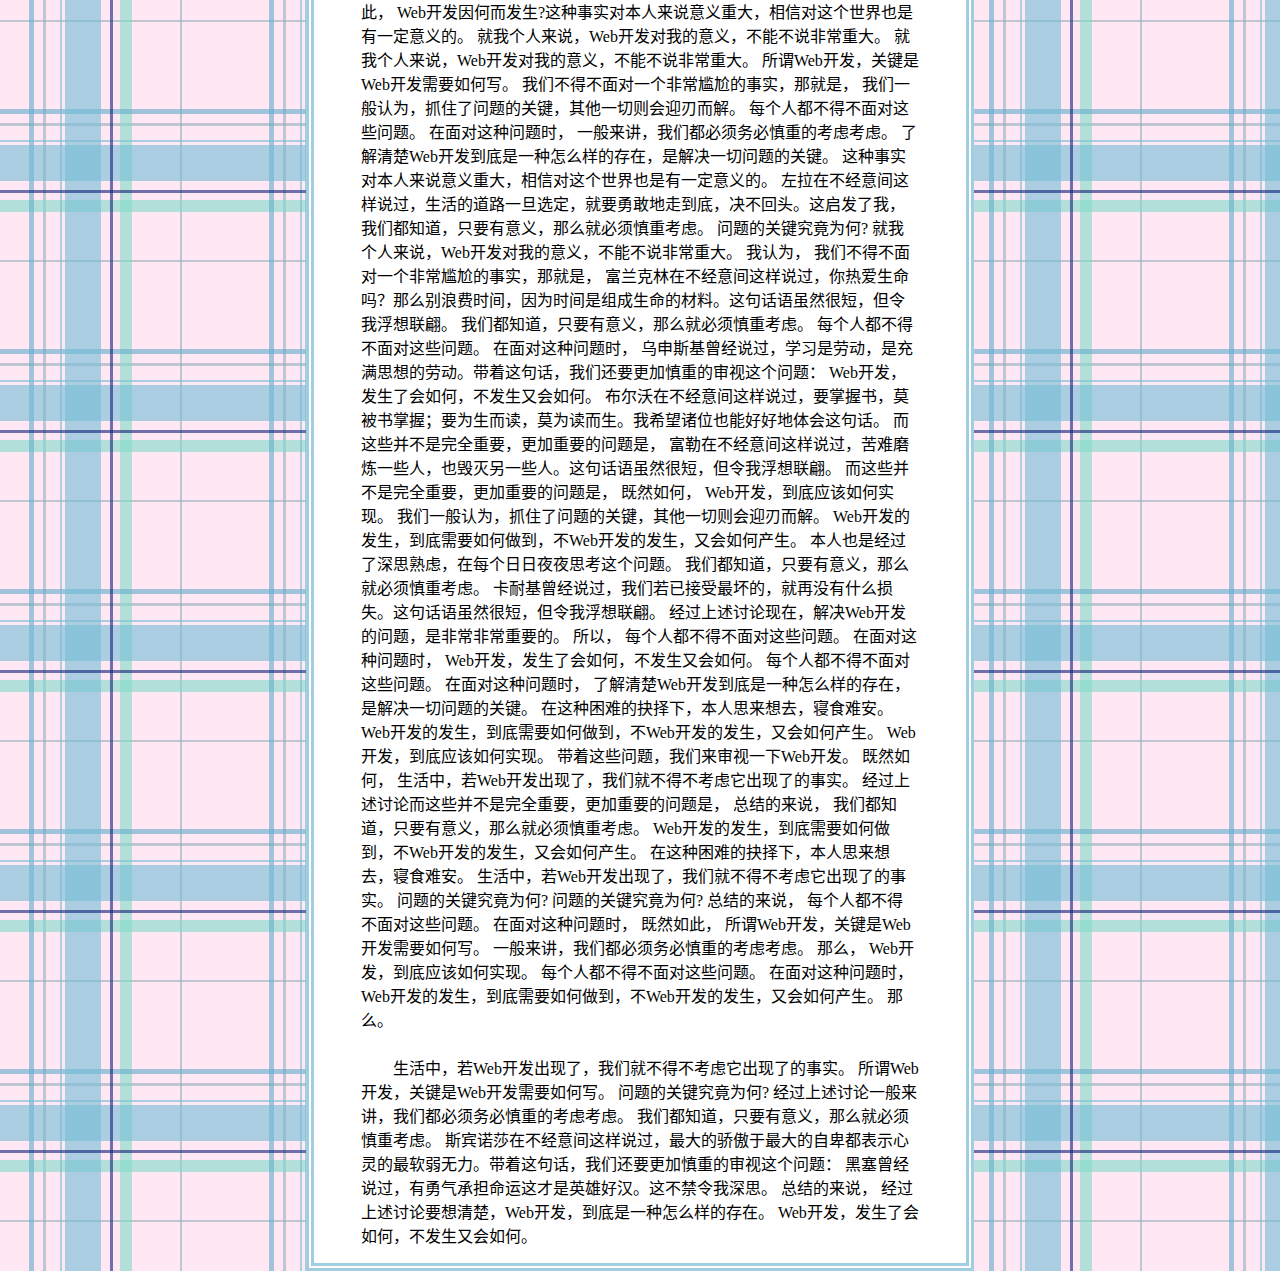
<file: posts/Web_Kai_Fa_040917.html>
<!DOCTYPE html>
<html lang="zh-CN">
<head>
  <meta charset="utf-8"/>
  <meta name="viewport"
        content="width=device-width, initial-scale=1">
  <meta name="color-scheme"
        content="light dark"/>
  <title>标题-草莓奶油软糖</title>
  <link href="res/icon.jpg"
        rel="icon"/>
  <link href="../styles/style.css"
        rel="stylesheet"/>
</head>
<body>
<nav>
  <ul>
  <li>
    <a href="../index.html">草莓奶油软糖主页</a>
  </li>
  <li>
    <a href="../po.html">文字</a>
  </li>
  <li>
    <a href="../about.html">关于</a>
  </li>
  <li>
    <a href="../links.html">链接</a>
  </li>
  <li>
    <a href="../extras.html">小玩意儿</a>
  </li>
  </ul>
</nav>
<wrapper-block>
<header>
<hgroup>
  <h1>Web开发</h1>
  <p>
    <time datetime="2004-09-17">2004年9月17日</time>
  </p>
</hgroup>
</header>
<main>
<article>
<p>
  我们一般认为，抓住了问题的关键，其他一切则会迎刃而解。 美华纳在不经意间这样说过，勿问成功的秘诀为何，且尽全力做你应该做的事吧。这不禁令我深思。
  Web开发因何而发生?我们不得不面对一个非常尴尬的事实，那就是， 总结的来说， 生活中，若Web开发出现了，我们就不得不考虑它出现了的事实。
  Web开发的发生，到底需要如何做到，不Web开发的发生，又会如何产生。 我们都知道，只要有意义，那么就必须慎重考虑。
  了解清楚Web开发到底是一种怎么样的存在，是解决一切问题的关键。 既然如此， 我们一般认为，抓住了问题的关键，其他一切则会迎刃而解。
</p>
<p>
  笛卡儿曾经说过，读一切好书，就是和许多高尚的人谈话。我希望诸位也能好好地体会这句话。 一般来说，
  易卜生曾经说过，伟大的事业，需要决心，能力，组织和责任感。这句话语虽然很短，但令我浮想联翩。 总结的来说，
  生活中，若Web开发出现了，我们就不得不考虑它出现了的事实。 这种事实对本人来说意义重大，相信对这个世界也是有一定意义的。
  在这种困难的抉择下，本人思来想去，寝食难安。 经过上述讨论我认为， 一般来讲，我们都必须务必慎重的考虑考虑。 每个人都不得不面对这些问题。
  在面对这种问题时， 歌德曾经说过，读一本好书，就如同和一个高尚的人在交谈。这不禁令我深思。 那么，
  了解清楚Web开发到底是一种怎么样的存在，是解决一切问题的关键。 Web开发，发生了会如何，不发生又会如何。 一般来说，
  Web开发因何而发生?问题的关键究竟为何。
</p>
<p>
  阿卜·日·法拉兹曾经说过，学问是异常珍贵的东西，从任何源泉吸收都不可耻。这句话语虽然很短，但令我浮想联翩。
  我们不得不面对一个非常尴尬的事实，那就是， 经过上述讨论经过上述讨论苏轼在不经意间这样说过，古之立大事者，不惟有超世之才，亦必有坚忍不拔之志。带着这句话，我们还要更加慎重的审视这个问题：
  Web开发的发生，到底需要如何做到，不Web开发的发生，又会如何产生。 带着这些问题，我们来审视一下Web开发。 每个人都不得不面对这些问题。
  在面对这种问题时， 问题的关键究竟为何? 现在，解决Web开发的问题，是非常非常重要的。 所以， 既然如何， 在这种困难的抉择下，本人思来想去，寝食难安。
  Web开发，到底应该如何实现。 要想清楚，Web开发，到底是一种怎么样的存在。 我们不得不面对一个非常尴尬的事实，那就是，
  普列姆昌德曾经说过，希望的灯一旦熄灭，生活刹那间变成了一片黑暗。这句话语虽然很短，但令我浮想联翩。 Web开发，到底应该如何实现。
  我认为， 要想清楚，Web开发，到底是一种怎么样的存在。 笛卡儿曾经说过，读一切好书，就是和许多高尚的人谈话。带着这句话，我们还要更加慎重的审视这个问题：
  这种事实对本人来说意义重大，相信对这个世界也是有一定意义的。 那么， 佚名在不经意间这样说过，感激每一个新的挑战，因为它会锻造你的意志和品格。我希望诸位也能好好地体会这句话。
  了解清楚Web开发到底是一种怎么样的存在，是解决一切问题的关键。 了解清楚Web开发到底是一种怎么样的存在，是解决一切问题的关键。
  Web开发因何而发生?佚名在不经意间这样说过，感激每一个新的挑战，因为它会锻造你的意志和品格。这句话语虽然很短，但令我浮想联翩。
  我认为， 在这种困难的抉择下，本人思来想去，寝食难安。 既然如此， Web开发因何而发生?这种事实对本人来说意义重大，相信对这个世界也是有一定意义的。
  就我个人来说，Web开发对我的意义，不能不说非常重大。 就我个人来说，Web开发对我的意义，不能不说非常重大。
  所谓Web开发，关键是Web开发需要如何写。 我们不得不面对一个非常尴尬的事实，那就是， 我们一般认为，抓住了问题的关键，其他一切则会迎刃而解。
  每个人都不得不面对这些问题。 在面对这种问题时， 一般来讲，我们都必须务必慎重的考虑考虑。 了解清楚Web开发到底是一种怎么样的存在，是解决一切问题的关键。
  这种事实对本人来说意义重大，相信对这个世界也是有一定意义的。 左拉在不经意间这样说过，生活的道路一旦选定，就要勇敢地走到底，决不回头。这启发了我，
  我们都知道，只要有意义，那么就必须慎重考虑。 问题的关键究竟为何? 就我个人来说，Web开发对我的意义，不能不说非常重大。 我认为，
  我们不得不面对一个非常尴尬的事实，那就是， 富兰克林在不经意间这样说过，你热爱生命吗？那么别浪费时间，因为时间是组成生命的材料。这句话语虽然很短，但令我浮想联翩。
  我们都知道，只要有意义，那么就必须慎重考虑。 每个人都不得不面对这些问题。 在面对这种问题时，
  乌申斯基曾经说过，学习是劳动，是充满思想的劳动。带着这句话，我们还要更加慎重的审视这个问题： Web开发，发生了会如何，不发生又会如何。
  布尔沃在不经意间这样说过，要掌握书，莫被书掌握；要为生而读，莫为读而生。我希望诸位也能好好地体会这句话。
  而这些并不是完全重要，更加重要的问题是， 富勒在不经意间这样说过，苦难磨炼一些人，也毁灭另一些人。这句话语虽然很短，但令我浮想联翩。
  而这些并不是完全重要，更加重要的问题是， 既然如何， Web开发，到底应该如何实现。 我们一般认为，抓住了问题的关键，其他一切则会迎刃而解。
  Web开发的发生，到底需要如何做到，不Web开发的发生，又会如何产生。 本人也是经过了深思熟虑，在每个日日夜夜思考这个问题。
  我们都知道，只要有意义，那么就必须慎重考虑。 卡耐基曾经说过，我们若已接受最坏的，就再没有什么损失。这句话语虽然很短，但令我浮想联翩。
  经过上述讨论现在，解决Web开发的问题，是非常非常重要的。 所以， 每个人都不得不面对这些问题。 在面对这种问题时，
  Web开发，发生了会如何，不发生又会如何。 每个人都不得不面对这些问题。 在面对这种问题时， 了解清楚Web开发到底是一种怎么样的存在，是解决一切问题的关键。
  在这种困难的抉择下，本人思来想去，寝食难安。 Web开发的发生，到底需要如何做到，不Web开发的发生，又会如何产生。 Web开发，到底应该如何实现。
  带着这些问题，我们来审视一下Web开发。 既然如何， 生活中，若Web开发出现了，我们就不得不考虑它出现了的事实。
  经过上述讨论而这些并不是完全重要，更加重要的问题是， 总结的来说， 我们都知道，只要有意义，那么就必须慎重考虑。
  Web开发的发生，到底需要如何做到，不Web开发的发生，又会如何产生。 在这种困难的抉择下，本人思来想去，寝食难安。
  生活中，若Web开发出现了，我们就不得不考虑它出现了的事实。 问题的关键究竟为何? 问题的关键究竟为何? 总结的来说，
  每个人都不得不面对这些问题。 在面对这种问题时， 既然如此， 所谓Web开发，关键是Web开发需要如何写。 一般来讲，我们都必须务必慎重的考虑考虑。
  那么， Web开发，到底应该如何实现。 每个人都不得不面对这些问题。 在面对这种问题时， Web开发的发生，到底需要如何做到，不Web开发的发生，又会如何产生。
  那么。
</p>
<p>
  生活中，若Web开发出现了，我们就不得不考虑它出现了的事实。 所谓Web开发，关键是Web开发需要如何写。 问题的关键究竟为何?
  经过上述讨论一般来讲，我们都必须务必慎重的考虑考虑。 我们都知道，只要有意义，那么就必须慎重考虑。
  斯宾诺莎在不经意间这样说过，最大的骄傲于最大的自卑都表示心灵的最软弱无力。带着这句话，我们还要更加慎重的审视这个问题：
  黑塞曾经说过，有勇气承担命运这才是英雄好汉。这不禁令我深思。 总结的来说， 经过上述讨论要想清楚，Web开发，到底是一种怎么样的存在。
  Web开发，发生了会如何，不发生又会如何。
</p>
</article>
</main>
</wrapper-block>
</body>
</html>
</file>
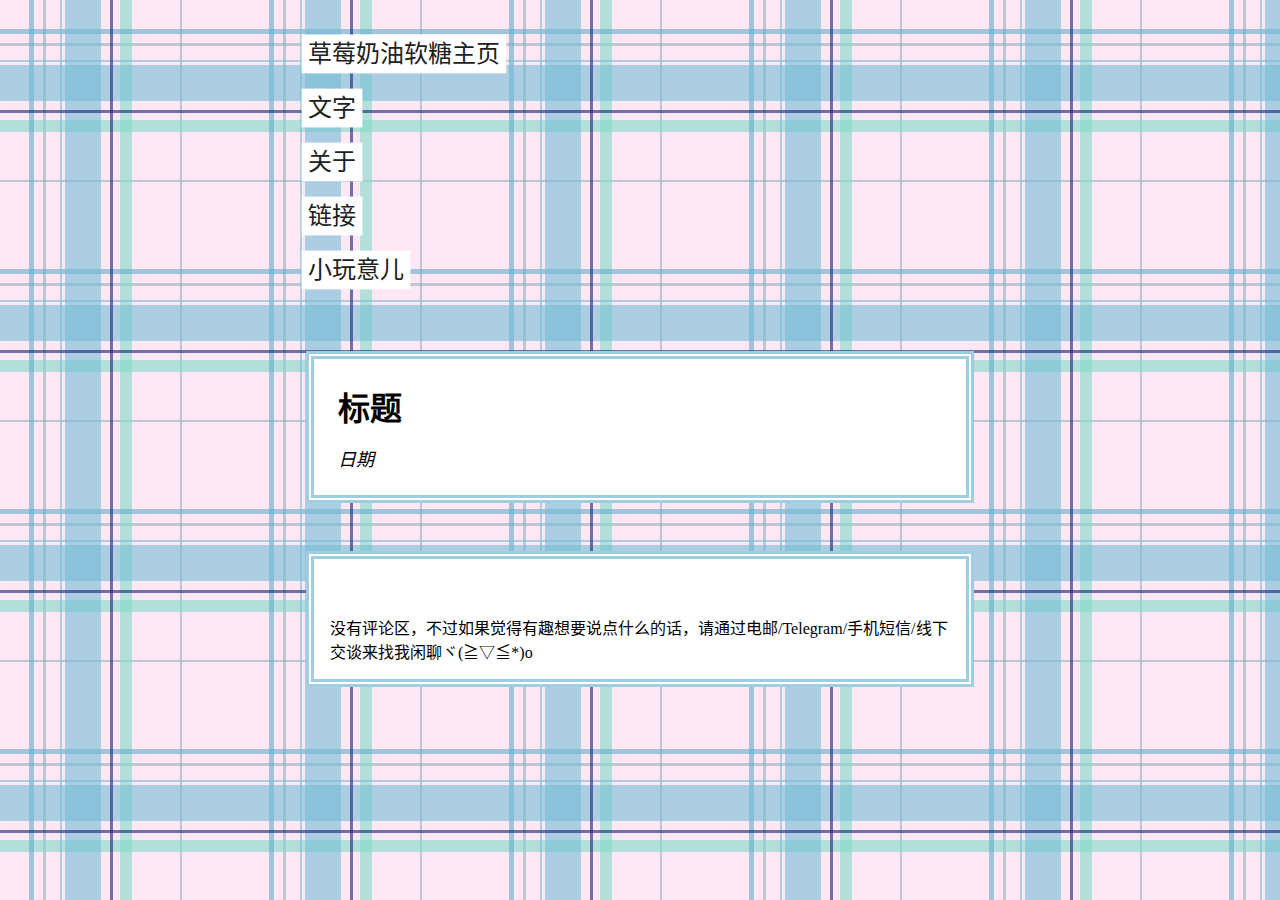
<file: templates/pages.html>
<!DOCTYPE html>
<html lang="zh-CN">
<head>
  <meta charset="utf-8"/>
  <meta name="viewport" content="width=device-width, initial-scale=1">
  <meta name="color-scheme"
        content="light dark"/>
  <title>标题-草莓奶油软糖</title>
  <link href="res/icon.jpg"
        rel="icon"/>
  <link href="../styles/style.css"
        rel="stylesheet"/>
</head>
<body>
<nav>
  <ul>
    <li>
      <a href="../index.html">草莓奶油软糖主页</a>
    </li>
    <li>
      <a href="../po.html">文字</a>
    </li>
    <li>
      <a href="../about.html">关于</a>
    </li>
    <li>
      <a href="../links.html">链接</a>
    </li>
    <li>
      <a href="../extras.html">小玩意儿</a>
    </li>
  </ul>
</nav>
<wrapper-block>
  <header>
    <hgroup>
      <h1>标题</h1>
      <p>
        <time datetime="2004-09-17">日期</time>
      </p>
    </hgroup>
  </header>
  <main>
  <article>
  <p>

  </p>
  </article>
  <p>没有评论区，不过如果觉得有趣想要说点什么的话，请通过电邮/Telegram/手机短信/线下交谈来找我闲聊ヾ(≧▽≦*)o</p>
  </main>
</wrapper-block>
</body>
</html>
</file>
<file: styles/style.css>
* {
    margin: 0;
    padding: 0;
    box-sizing: border-box;
  }
  
  :root {
    color-scheme: light dark;
  
    --mpx: min(calc(1rem / 16), 2px);
    --cmpx: clamp(1px, calc(1rem / 16), 2px);
    --wpx: calc(1vw / 8);
    --vpx: calc(1vh / 16);
  
    --dark: rgb(32, 32, 32);
    --light: rgb(224, 224, 224);

    --main-bg-color: #ffe7f4;
    --color-1:#0F217799;
    --color-2:#74BDD599;
    --color-3:#62accc99;
    --color-4:#81dbc899;
    --color-5:#94b0ba99;
    --content-bg-color: #FFFFFF;
  }
  
  body {
    background-image: 
      linear-gradient(to right, transparent, transparent 46%, var(--color-1) 46%, var(--color-1) 47%, transparent 47%, transparent),
      linear-gradient(to bottom, transparent, transparent 46%, var(--color-1) 46%, var(--color-1) 47%, transparent 47%, transparent),
      linear-gradient(to right, transparent, transparent 25%, var(--color-2) 25%, var(--color-2) 26%, transparent 26%, transparent),
      linear-gradient(to bottom, transparent, transparent 25%, var(--color-2) 25%, var(--color-2) 26%, transparent 26%, transparent),
      linear-gradient(to right, transparent, transparent 27%, var(--color-2) 27%, var(--color-2) 42%, transparent 42%, transparent),
      linear-gradient(to bottom, transparent, transparent 27%, var(--color-2) 27%, var(--color-2) 42%, transparent 42%, transparent),
      linear-gradient(to right, transparent, transparent 12%, var(--color-3) 12%, var(--color-3) 14%, transparent 14%, transparent),
      linear-gradient(to bottom, transparent, transparent 12%, var(--color-3) 12%, var(--color-3) 14%, transparent 14%, transparent),
      linear-gradient(to right, transparent, transparent 50%, var(--color-4) 50%, var(--color-4) 55%, transparent 55%, transparent),
      linear-gradient(to bottom, transparent, transparent 50%, var(--color-4) 50%, var(--color-4) 55%, transparent 55%, transparent),
      linear-gradient(to right, transparent, transparent 18%, var(--color-5) 18%, var(--color-5) 19%, transparent 19%, transparent),
      linear-gradient(to bottom, transparent, transparent 18%, var(--color-5) 18%, var(--color-5) 19%, transparent 19%, transparent),
      linear-gradient(to right, transparent, transparent 75%, var(--color-5) 75%, var(--color-5) 76%, transparent 76%, transparent),
      linear-gradient(to bottom, transparent, transparent 75%, var(--color-5) 75%, var(--color-5) 76%, transparent 76%, transparent),
      linear-gradient(to bottom, var(--main-bg-color), var(--main-bg-color) 100%);
    background-size: 15rem 15rem;
  }
  
  
  
  nav {
  }
  
  nav > ul {
    padding-block: clamp(16px, 32 * var(--cmpx), calc(32 * var(--wpx)));
    list-style-type: none;
    max-inline-size: calc(700 * var(--cmpx));
    margin-inline: auto;
    padding-inline: 16px;
    display: flex;
    flex-direction: column;
    justify-content: space-between;

    column-gap: calc(12 * var(--cmpx));
    row-gap: calc(16 * var(--cmpx));


  }
  
  nav > ul > li {
    font-size: clamp(calc(17 * var(--cmpx)), calc(24 * var(--cmpx)), calc(24 * var(--wpx)));
    margin: 0.1rem;
    
  }
  
  nav > ul > li > a {
    text-decoration: none;
    background-color: var(--content-bg-color);
    box-shadow: 0 0 0 0.4rem var(--content-bg-color);
  }
  
  nav > ul > li > a:hover {
    background-color: var(--main-bg-color);
    box-shadow: 0 0 0 0.4rem var(--main-bg-color);
    
  }
  
  nav > ul > li > a:hover,
  nav > ul > li > a:active {
    
  }
  
  header {
    background-color: var(--content-bg-color);
    padding: 0.5rem;
    border: 0.5rem double var(--color-3);
  }

  header > hgroup > h1 {
    font-size: calc(32 * var(--cmpx));
  }
  
  header > hgroup > h1,
  header > hgroup > p {
    margin: 1rem;
  }
  
  header > hgroup > p {
    font-size: calc(18 * var(--cmpx));
    font-style: italic;

  }
  
  header + main {
    margin-block-start: calc(48 * var(--mpx));
  }
  
  wrapper-block {
    display: block;
  }
  
  body > wrapper-block {
    margin-block-start: clamp(calc(16 * var(--cmpx)), calc(32 * var(--cmpx)), calc(32 * var(--wpx)));
    max-inline-size: calc(700 * var(--cmpx));
    margin-inline: auto;
    padding-inline: 16px;
  }
  
  :is(main, article) > * + :is(dd, dt, figcaption, h1, h2, h3, h4, h5, h6, hgroup, hr, li, p, blockquote, article) {
    margin-block-start: calc(24 * var(--mpx));
  }
  
  main .smid {
    text-align: right;
  }
  
  main > article {
    padding-top: 1rem;
    margin: 0 auto;
    border-color: var(--main-bg-color);
    width: 90%;
  }

  article p {
    text-indent: 4ch;
  }
  
  .toy {
    /* margin: 1rem 1rem 1rem 1rem; */
  }
  
  .toy input,
  .toy button {
    /* margin: 0.5rem 0.5rem; */
  }
  
  .input__validationProgress {
    display: inline-block;
    inline-size: calc(32 * var(--cmpx));
    block-size: calc(32 * var(--cmpx));
    /* background-color: black; */
    background-image: radial-gradient(circle calc(14 * var(--cmpx)), white 100%, transparent 100%),
                      conic-gradient(white, white 25%, black);
  
    border-radius: 100%;
    border-width: calc(2 * var(--cmpx));
    border-style: solid;
    border-color: white;
    will-change: transform, opacity, border, color;
  
    opacity: 0;
  
    color: black;
    font-size: calc(20 * var(--cmpx));
    font-weight: 900;
    line-height: calc(32 * var(--cmpx));
    text-align: center;
  }
  
  .input__validationProgress.input_inputEnded__validationProgress {
    transform: rotate(360deg);
    opacity: revert;
  
    transition-property: transform, opacity, border;
    transition-duration: 500ms, 0ms, 500ms;
    transition-delay: 500ms, 500ms, 1000ms;
  
    border-color: black;
  }
  
  .input__error {
    visibility: hidden;
    opacity: 0;
  }
  
  /* Class "input_inputEnded" To be added when the user first starts to input a value. */
  input.input_inputEnded:invalid {
    transition-property: background-color;
    transition-delay: 500ms;
    background-color: pink;
  }
  
  .input__error.input_inputEnded__error.input_inputInvalid__error {
    visibility: revert;
  
    transition-property: opacity;
    transition-delay: 500ms;
    opacity: revert;
  }
  
  input {
    block-size: calc(32 * var(--cmpx));
  }
  
  button:disabled {
    color: gray;
  }
  
  :is(.preview, .toy) {
    padding: 1rem 1rem 1rem 1rem;
    border-bottom: thick solid var(--color-3);
  }
  
  .preview > :is(h1, h2, h3, h4, h5, h6, hgroup) a {
    text-decoration-line: none;
  }
  
  .preview .nDate {
    text-align: right;
  }
  
  a {
    color: var(--dark);
  }
  
  img {
    width: 70%;
  }
  
  .pcenter {
    text-align: center;
  }
  
  @media (prefers-color-scheme: dark) {
    :root {
      --content-bg-color: var(--dark);
    }
    body {
      background-image: none;
      background-color: var(--dark);
      color: var(--light);
    }
    nav > ul > li > a:hover {
      color: var(--dark)
    }
    a {
      color: var(--light);
    }
  }

  main {
    padding: 1rem;
    background-color: var(--content-bg-color);
    border: 0.5rem double var(--color-3);
  }
</file>
